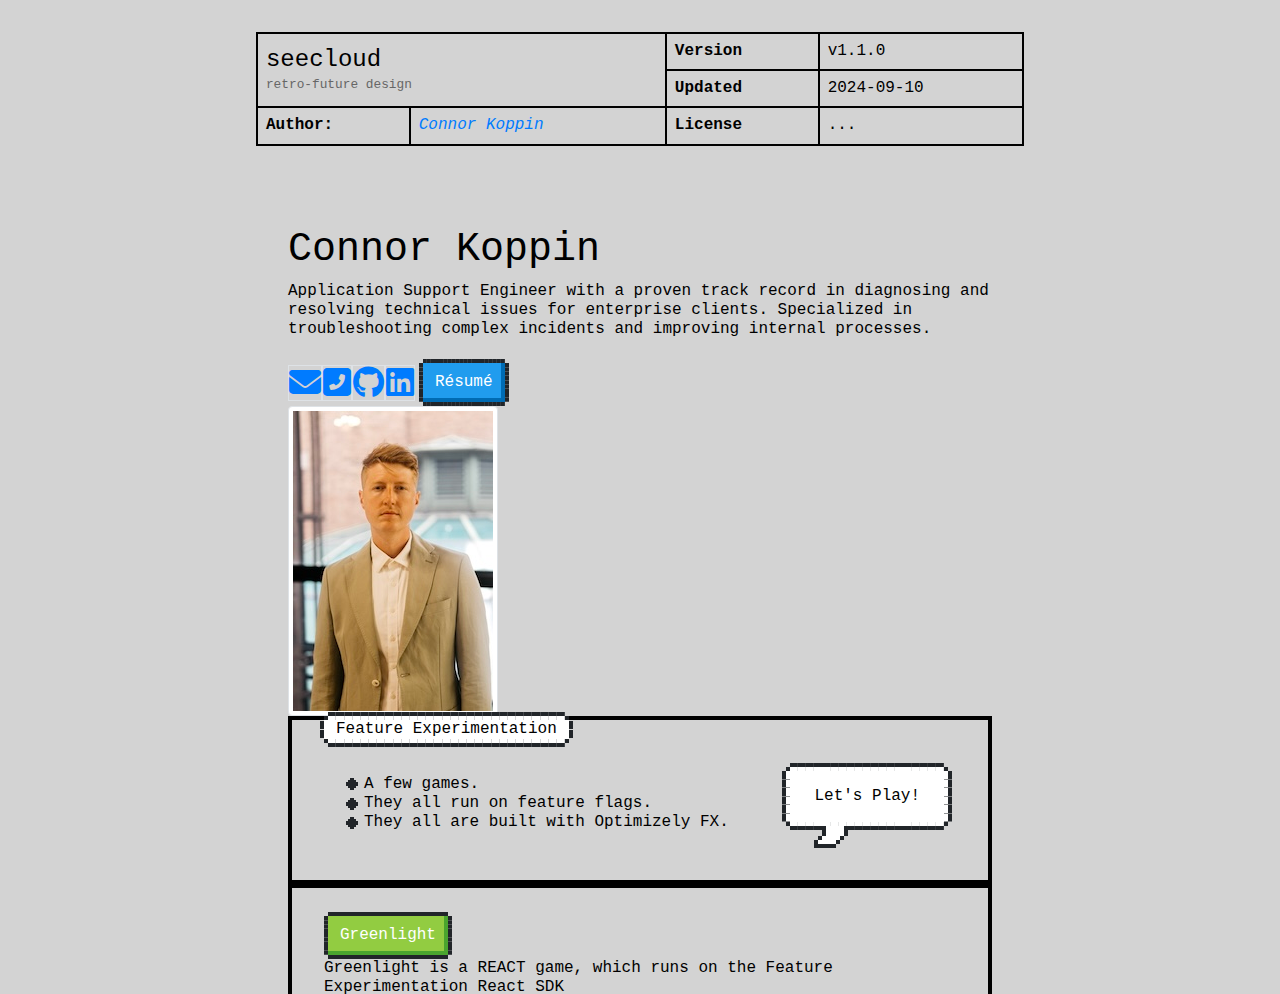
<file: index.html>
<!DOCTYPE html>
<html lang="en">
<head>
    <meta charset="UTF-8">
    <meta name="viewport" content="width=device-width, initial-scale=1.0">
    <title>8-bit Site</title>
    <link href="https://stackpath.bootstrapcdn.com/bootstrap/4.5.2/css/bootstrap.min.css" rel="stylesheet">
    <link rel="stylesheet" href="styles.css">
    <link href="nes.css" rel="stylesheet" />
    <link href="https://fonts.googleapis.com/css?family=Press+Start+2P" rel="stylesheet">
    <link href="https://cdnjs.cloudflare.com/ajax/libs/font-awesome/6.6.0/css/all.min.css" rel="stylesheet">

    

</head>
<body>
    <table class="header">
        <tbody>
            <tr>
                <td colspan="2" rowspan="2" class="width-auto">
                    <h1 class="title">seecloud</h1>
                    <span class="subtitle">retro-future design</span>
                </td>
                <th>Version</th>
                <td class="width-min">v1.1.0</td>
            </tr>
            <tr>
                <th>Updated</th>
                <td class="width-min"><time>2024-09-10</time></td>
            </tr>
            <tr>
                <th class="width-min">Author:</th>
                <td class="width-auto"><a href="#"><cite>Connor Koppin</cite></a></td>
                <th class="width-min">License</th>
                <td>...</td>
            </tr>
        </tbody>
    </table>
    <main>
        <div class="main flex items-start space-y-1.5">
            <div class="flex-1">
                <h1 class="text-2xl font-bold">Connor Koppin</h1>
                <p class="max-w-md text-pretty font-mono text-sm text-muted-foreground">
                    Application Support Engineer with a proven track record in diagnosing and resolving technical issues for enterprise clients. Specialized in troubleshooting complex incidents and improving internal processes.
                </p>
                
                <div class="d-flex align-items-center gap-x-1 pt-1 font-mono text-sm text-muted-foreground print:hidden">
                    <a href="mailto:connor.koppin@gmail.com" class="inline-flex items-center justify-center whitespace-nowrap rounded-md text-sm font-medium ring-offset-background disabled:pointer-events-none disabled:opacity-50 border border-input bg-background hover:bg-accent hover:text-accent-foreground size-8">
                        <i class="fas fa-envelope fa-2x"></i>
                    </a>
                    <a href="tel:+164143043936" class="inline-flex items-center justify-center whitespace-nowrap rounded-md text-sm font-medium ring-offset-background transition-colors focus-visible:outline-none focus-visible:ring-2 focus-visible:ring-ring focus-visible:ring-offset-2 disabled:pointer-events-none disabled:opacity-50 border border-input bg-background hover:bg-accent hover:text-accent-foreground size-8">
                        <i class="fa-solid fa-square-phone-flip fa-2x"></i>
                    </a>
                    <a href="https://github.com/koppinly" class="inline-flex items-center justify-center whitespace-nowrap rounded-md text-sm font-medium ring-offset-background transition-colors focus-visible:outline-none focus-visible:ring-2 focus-visible:ring-ring focus-visible:ring-offset-2 disabled:pointer-events-none disabled:opacity-50 border border-input bg-background hover:bg-accent hover:text-accent-foreground size-8">
                        <i class="fa-brands fa-github fa-2x"></i>
                    </a>
                    <a href="https://www.linkedin.com/in/connor-koppin-48284496/" class="inline-flex items-center justify-center whitespace-nowrap rounded-md text-sm font-medium ring-offset-background transition-colors focus-visible:outline-none focus-visible:ring-2 focus-visible:ring-ring focus-visible:ring-offset-2 disabled:pointer-events-none disabled:opacity-50 border border-input bg-background hover:bg-accent hover:text-accent-foreground size-8">
                        <i class="fa-brands fa-linkedin fa-2x"></i>
                    </a>
            
                    <a href="resource/Connor Koppin Resume.pdf" target="_blank">
                        <button class="resume nes-btn is-primary ml-2">Résumé</button>
                    </a>
                </div>
            </div>
          
            <!-- Headshot aligned to the right -->
            <div class="flex-shrink-0">
              <img src="resource/Connor Koppin Headshot copy.JPEG" alt="Headshot" class="w-28 h-20 rounded-full object-cover img-thumbnail rounded float-start headshot">
            </div>
          </div>

        <section class="nes-container with-title">
            <h2 class="title nes-balloon">Feature Experimentation</h2>
            <div class="lists">
                <div class="flex-container">
                    <ul class="nes-list is-disc">
                        <li>A few games.</li>
                        <li>They all run on feature flags.</li>
                        <li>They all are built with Optimizely FX.</li>
                    </ul>
                    <div class="right-align">
                        <p class="nes-balloon from-left nes-pointer">Let's Play!</p>
                    </div>
                </div>
            </div>
        </section>

        <div>
            <div class="nes-container with-title">
                <a href="https://koppinly.github.io/react-sdk/" target="_blank" style="text-decoration: none;">
                    <button type="button" class="game_title nes-btn is-success">Greenlight</button>
                </a>
                <p class="game_info">Greenlight is a REACT game, which runs on the Feature Experimentation React SDK</p>
            </div>
            
            <div class="nes-container with-title">
                <a href="https://www.google.com" target="_blank">
                    <button type="button" class="game_title nes-btn is-primary">Snake, Forthcoming</button>
                </a>
                <p class="game_info">Snake, forthcoming, is a game that adjusts dynamically according to Optimizely Feature Flag settings!</p>
            </div>
        </div>
        <p class="copyright">© 2024 seecloud</p>
    </main>
</body>
</html>
</file>
<file: styles.css>
:root {
    --font-family: "JetBrains Mono", monospace;
    --line-height: 1.20rem;
    --border-thickness: 2px;
    --text-color: #000000;
    --text-color-alt: #666;
    --background-color: #d3d3d3;
    --background-color-alt: #eee;
    --font-weight-normal: 500;
    --font-weight-medium: 600;
    --font-weight-bold: 800;
}



body {
    display: flex;
    flex-direction: column;
    align-items: center;
    justify-content: center;
    min-height: 100vh;
    max-width: 80ch;
    margin: 0 auto !important; /* Added !important */
    font-family: var(--font-family);
    font-size: 16px;
    line-height: var(--line-height);
    color: var(--text-color);
    background-color: var(--background-color);
    overflow-x: hidden;
    -webkit-font-smoothing: antialiased;
}


.header {
    width: 100%;
    background-color: var(--background-color);
    color: var(--text-color);
    border-collapse: collapse;
    margin: 2rem 0;
}

.header th,
.header td {
    border: var(--border-thickness) solid var(--text-color);
    padding: 8px;
    text-align: left;
    min-height: 40px;
}

.title {
    font-size: 1.5rem;
    margin: 0;
}

.subtitle {
    font-size: 0.8rem;
    color: var(--text-color-alt);
}

main {
    flex: 1;
    max-height: calc(100vh - 100px);
    overflow-y: auto;
    padding: 2rem;
    border-radius: 8px;
    margin-top: 1rem;
}

.gamebox {
    margin: 1rem;
}


.right-align {
    text-align: right;
}

@media screen and (max-width: 980px) {
    body {
        padding: 0 1rem;
    }
    .header {
        margin: 0 1rem;
    }
}

@media screen and (max-width: 768px) {
    .title {
        font-size: 1.2rem;
    }
}

@media screen and (max-width: 580px) {
    body {
        padding: 0 0.5rem;
    }
    .header {
        width: calc(100% - 1rem);
        margin-top: 2rem;
    }
    .header th,
    .header td {
        font-size: 14px;
    }
    .title {
        font-size: 1rem;
    }
}

footer {
    text-align: center;
    padding: 20px;
}

.code, kbd, samp {
    font-family: "JetBrains Mono", monospace !important;
    font-size: 1em;
}

.flex-container {
    display: flex; /* Use flexbox for layout */
    justify-content: space-between; /* Space between columns */
    align-items: flex-start; /* Align items to the top */
}

/* Optional: To add some spacing between the columns */
.lists {
    margin-top: 1rem; /* Adjust as needed */
}

.nes-list {
    margin-right: 1rem; /* Optional spacing between the list and bubble */
    margin-top: 1rem;
}
</file>
